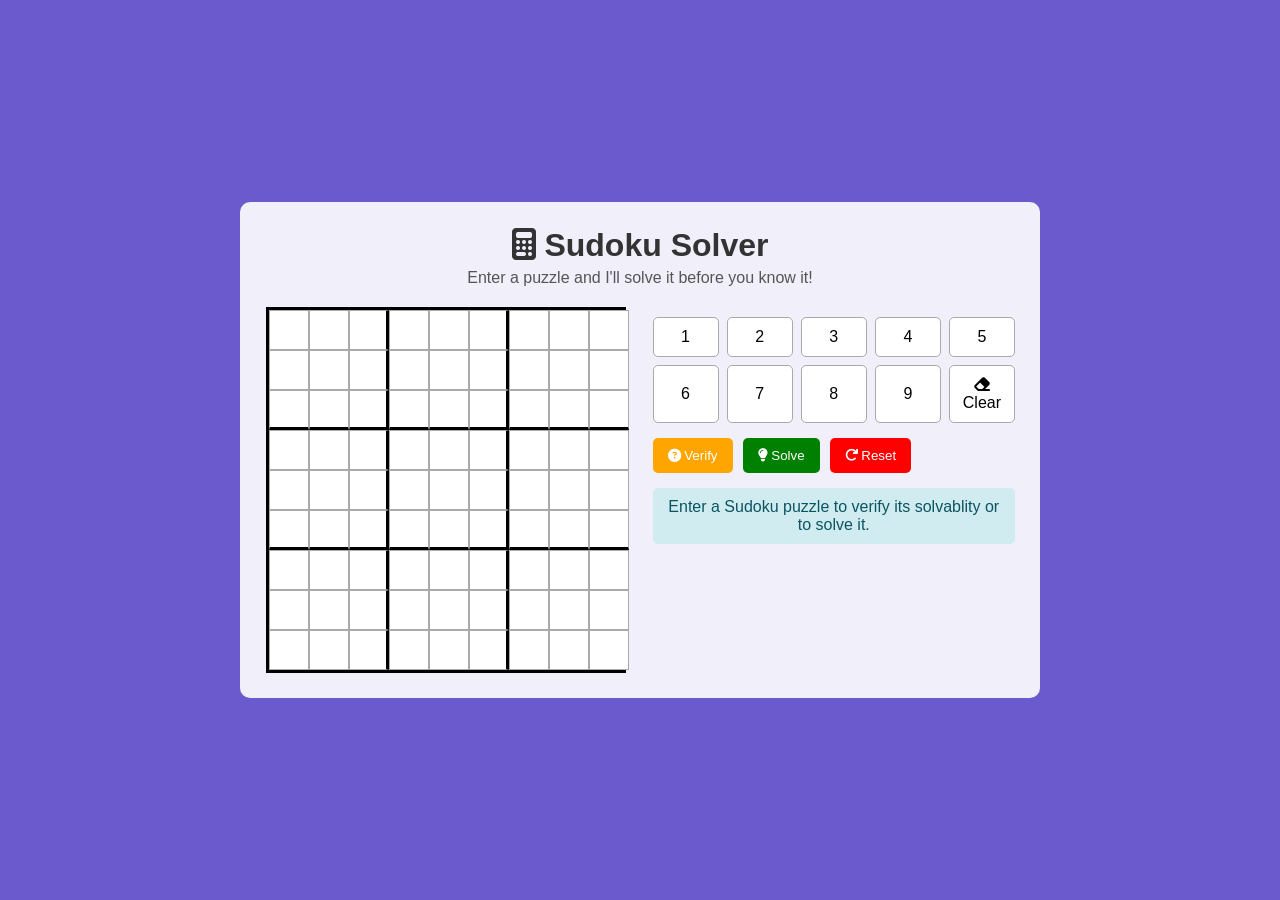
<file: index.html>
<!DOCTYPE html>
<html lang="en">
<head>
  <meta charset="UTF-8">
  <meta name="viewport" content="width=device-width, initial-scale=1.0">
  <title>Sudoku Solver</title>
  <link rel="stylesheet" href="https://cdnjs.cloudflare.com/ajax/libs/font-awesome/6.4.0/css/all.min.css">
  <link rel="stylesheet" href="Sudoku Solver.css">
</head>
<body>
  <div class="container">
    <header>
      <h1><i class="fas fa-calculator"></i> Sudoku Solver</h1>
      <p class="subtitle">Enter a puzzle and I'll solve it before you know it!</p>
    </header>
    
    <div class="game-area">
      <div class="left-panel">
        <div class="sudoku-board" id="solver-board"></div>
      </div>
      
      <div class="right-panel">
        <div class="numpad" id="solver-numpad">
          <button class="numpad-btn" data-value="1">1</button>
          <button class="numpad-btn" data-value="2">2</button>
          <button class="numpad-btn" data-value="3">3</button>
          <button class="numpad-btn" data-value="4">4</button>
          <button class="numpad-btn" data-value="5">5</button>
          <button class="numpad-btn" data-value="6">6</button>
          <button class="numpad-btn" data-value="7">7</button>
          <button class="numpad-btn" data-value="8">8</button>
          <button class="numpad-btn" data-value="9">9</button>
          <button class="numpad-btn" data-value="0"><i class="fas fa-eraser"></i> Clear</button>
        </div>
        
        <div class="controls">
          <button class="btn-warning" id="verify"><i class="fas fa-question-circle"></i> Verify</button>
          <button class="btn-success" id="solve-solver"><i class="fas fa-lightbulb"></i> Solve</button>
          <button class="btn-danger" id="reset-solver"><i class="fas fa-redo"></i> Reset</button>
        </div>
        
        <div class="message info" id="solver-message">Enter a Sudoku puzzle to verify its solvablity or to solve it.</div>
      </div>
    </div>
  </div>

  <script src="Sudoku Solver.js"></script>
</body>
</html>
</file>
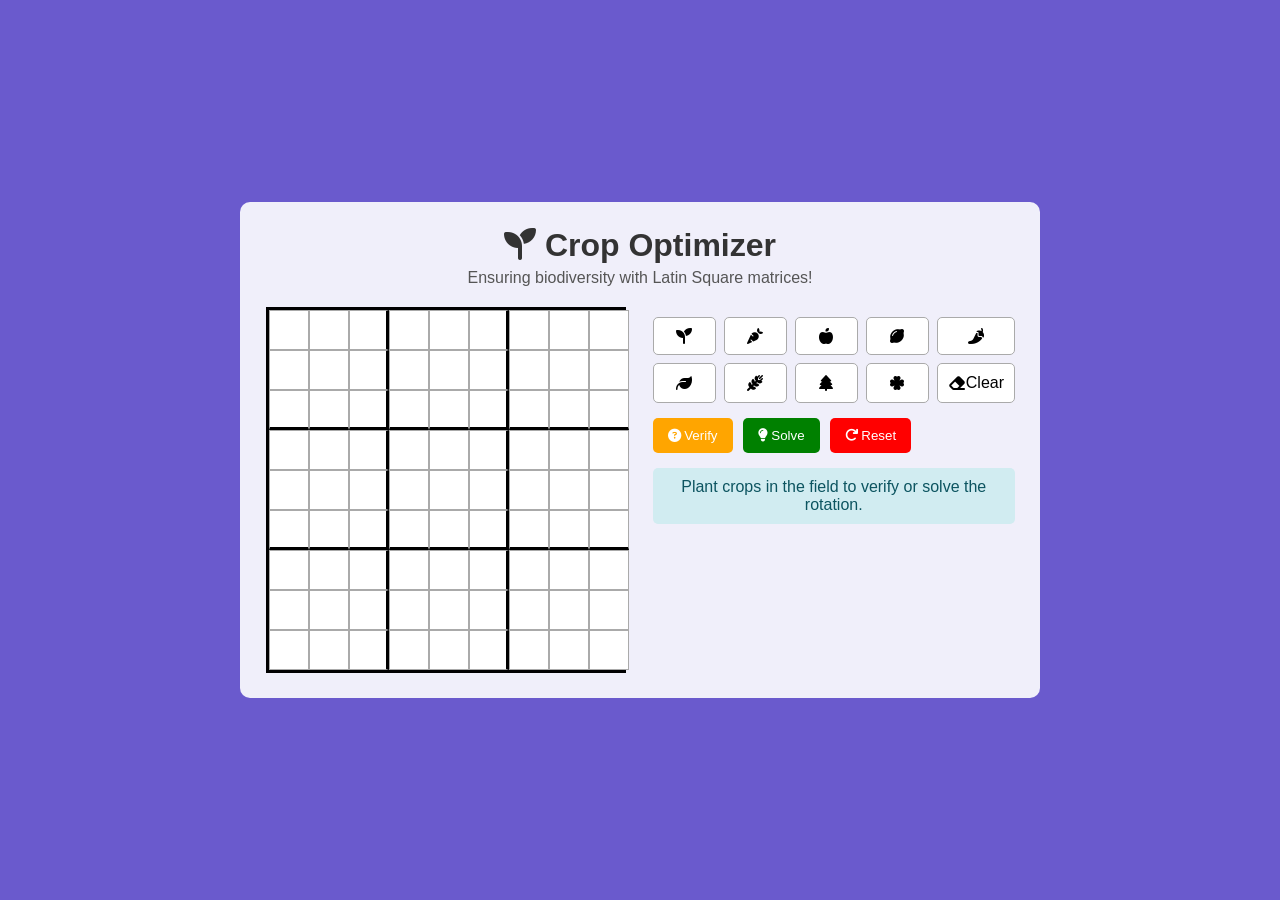
<file: Crop Rotation Optimizer/index.html>
<!DOCTYPE html>
<html lang="en">
<head>
  <meta charset="UTF-8">
  <meta name="viewport" content="width=device-width, initial-scale=1.0">
  <title>Crop Rotation Solver</title>
  <link rel="stylesheet" href="https://cdnjs.cloudflare.com/ajax/libs/font-awesome/6.4.0/css/all.min.css">
  <link rel="stylesheet" href="Crop Rotation Optimizer.css">
</head>
<body>
  <div class="container">
    <header>
      <h1><i class="fas fa-seedling"></i> Crop Optimizer</h1>
      <p class="subtitle">Ensuring biodiversity with Latin Square matrices!</p>
    </header>
    
    <div class="game-area">
      <div class="left-panel">
        <div class="sudoku-board" id="solver-board"></div>
      </div>
      
      <div class="right-panel">
        <div class="numpad" id="solver-numpad">
          <button class="numpad-btn" data-value="1">1</button>
          <button class="numpad-btn" data-value="2">2</button>
          <button class="numpad-btn" data-value="3">3</button>
          <button class="numpad-btn" data-value="4">4</button>
          <button class="numpad-btn" data-value="5">5</button>
          <button class="numpad-btn" data-value="6">6</button>
          <button class="numpad-btn" data-value="7">7</button>
          <button class="numpad-btn" data-value="8">8</button>
          <button class="numpad-btn" data-value="9">9</button>
          <button class="numpad-btn" data-value="0"><i class="fas fa-eraser"></i> Clear</button>
        </div>
        
        <div class="controls">
          <button class="btn-warning" id="verify"><i class="fas fa-question-circle"></i> Verify</button>
          <button class="btn-success" id="solve-solver"><i class="fas fa-lightbulb"></i> Solve</button>
          <button class="btn-danger" id="reset-solver"><i class="fas fa-redo"></i> Reset</button>
        </div>
        
        <div class="message info" id="solver-message">Plant crops in the field to verify or solve the rotation.</div>
      </div>
    </div>
  </div>

  <script src="Crop Rotation Optimizer.js"></script>
</body>
</html>
</file>
<file: Sudoku Solver.css>
* {
  margin: 0;
  padding: 0;
  box-sizing: border-box;
}

body {
  font-family: sans-serif;
  display: flex;
  justify-content: center;
  align-items: center;
  background: #6a5acd;
  min-height: 100vh;
}

.container {
  background: rgba(255,255,255,0.9);
  padding: 25px;
  border-radius: 10px;
  width: 100%;
  max-width: 800px;
}

header {
  text-align: center;
  margin-bottom: 20px;
}

h1 {
  color: #333;
  margin-bottom: 5px;
}

.subtitle {
  color: #555;
}

.game-area {
  display: flex;
  gap: 25px;
  flex-wrap: wrap;
}

.left-panel,
.right-panel {
  flex: 1;
  min-width: 280px;
}

/* Sudoku Board */

.sudoku-board {
  display: grid;
  grid-template-columns: repeat(9, 1fr);
  border: 3px solid black;
  max-width: 360px;
  margin: auto;
}

.cell {
  border: 1px solid #aaa;
  width: 40px;
  height: 40px;
  display: flex;
  justify-content: center;
  align-items: center;
  font-size: 20px;
  cursor: pointer;
  background: white;
}

.cell:hover {
  background: #eee;
}

.cell.selected {
  background: #cde4ff;
}

.cell.solver-user-input {
  color: blue;
}

.cell.solver-solution {
  color: green;
}

/* Box borders */

.border-right-3 {
  border-right: 3px solid black;
}

.border-bottom-3 {
  border-bottom: 3px solid black;
}

/* Numpad */

.numpad {
  display: grid;
  grid-template-columns: repeat(5, 1fr);
  gap: 8px;
  margin-top: 10px;
}

.numpad-btn {
  padding: 10px;
  font-size: 16px;
  background: white;
  border: 1px solid #aaa;
  cursor: pointer;
}

.numpad-btn:hover {
  background: #ddd;
}

/* Buttons */

.controls {
  margin-top: 15px;
  display: flex;
  gap: 10px;
  flex-wrap: wrap;
}

button {
  padding: 10px 15px;
  border: none;
  cursor: pointer;
  border-radius: 5px;
}

.btn-warning {
  background: orange;
  color: white;
}

.btn-success {
  background: green;
  color: white;
}

.btn-danger {
  background: red;
  color: white;
}

/* Message box */

.message {
  margin-top: 15px;
  padding: 10px;
  text-align: center;
  border-radius: 5px;
}

.success {
  background: #d4edda;
  color: green;
}

.error {
  background: #f8d7da;
  color: red;
}

.info {
  background: #d1ecf1;
  color: #0c5460;
}

/* Responsive */

@media (max-width: 600px) {
  .game-area {
    flex-direction: column;
  }

  .cell {
    width: 35px;
    height: 35px;
    font-size: 18px;
  }
}
</file>
<file: Crop Rotation Optimizer/Crop Rotation Optimizer.css>
* {
  margin: 0;
  padding: 0;
  box-sizing: border-box;
}

body {
  font-family: sans-serif;
  display: flex;
  justify-content: center;
  align-items: center;
  background: #6a5acd;
  min-height: 100vh;
}

.container {
  background: rgba(255,255,255,0.9);
  padding: 25px;
  border-radius: 10px;
  width: 100%;
  max-width: 800px;
}

header {
  text-align: center;
  margin-bottom: 20px;
}

h1 {
  color: #333;
  margin-bottom: 5px;
}

.subtitle {
  color: #555;
}

.game-area {
  display: flex;
  gap: 25px;
  flex-wrap: wrap;
}

.left-panel,
.right-panel {
  flex: 1;
  min-width: 280px;
}

/* Sudoku Board */
.sudoku-board {
  display: grid;
  grid-template-columns: repeat(9, 1fr);
  border: 3px solid black;
  max-width: 360px;
  margin: auto;
}

.cell {
  border: 1px solid #aaa;
  width: 40px;
  height: 40px;
  display: flex;
  justify-content: center;
  align-items: center;
  font-size: 20px;
  cursor: pointer;
  background: white;
}

/* Specific styling for crop icons */
.cell i {
  font-size: 18px;
  pointer-events: none;
}

.cell:hover {
  background: #eee;
}

.cell.selected {
  background: #cde4ff;
}

.cell.solver-user-input {
  color: blue;
}

.cell.solver-solution {
  color: green;
}

/* Box borders */
.border-right-3 {
  border-right: 3px solid black;
}

.border-bottom-3 {
  border-bottom: 3px solid black;
}

/* Numpad */
.numpad {
  display: grid;
  grid-template-columns: repeat(5, 1fr);
  gap: 8px;
  margin-top: 10px;
}

.numpad-btn {
  padding: 10px;
  font-size: 16px;
  background: white;
  border: 1px solid #aaa;
  cursor: pointer;
  display: flex;
  justify-content: center;
  align-items: center;
}

.numpad-btn:hover {
  background: #ddd;
}

/* Buttons */
.controls {
  margin-top: 15px;
  display: flex;
  gap: 10px;
  flex-wrap: wrap;
}

button {
  padding: 10px 15px;
  border: none;
  cursor: pointer;
  border-radius: 5px;
}

.btn-warning {
  background: orange;
  color: white;
}

.btn-success {
  background: green;
  color: white;
}

.btn-danger {
  background: red;
  color: white;
}

/* Message box */
.message {
  margin-top: 15px;
  padding: 10px;
  text-align: center;
  border-radius: 5px;
}

.success {
  background: #d4edda;
  color: green;
}

.error {
  background: #f8d7da;
  color: red;
}

.info {
  background: #d1ecf1;
  color: #0c5460;
}

@media (max-width: 600px) {
  .game-area {
    flex-direction: column;
  }

  .cell {
    width: 35px;
    height: 35px;
    font-size: 18px;
  }
}
</file>
